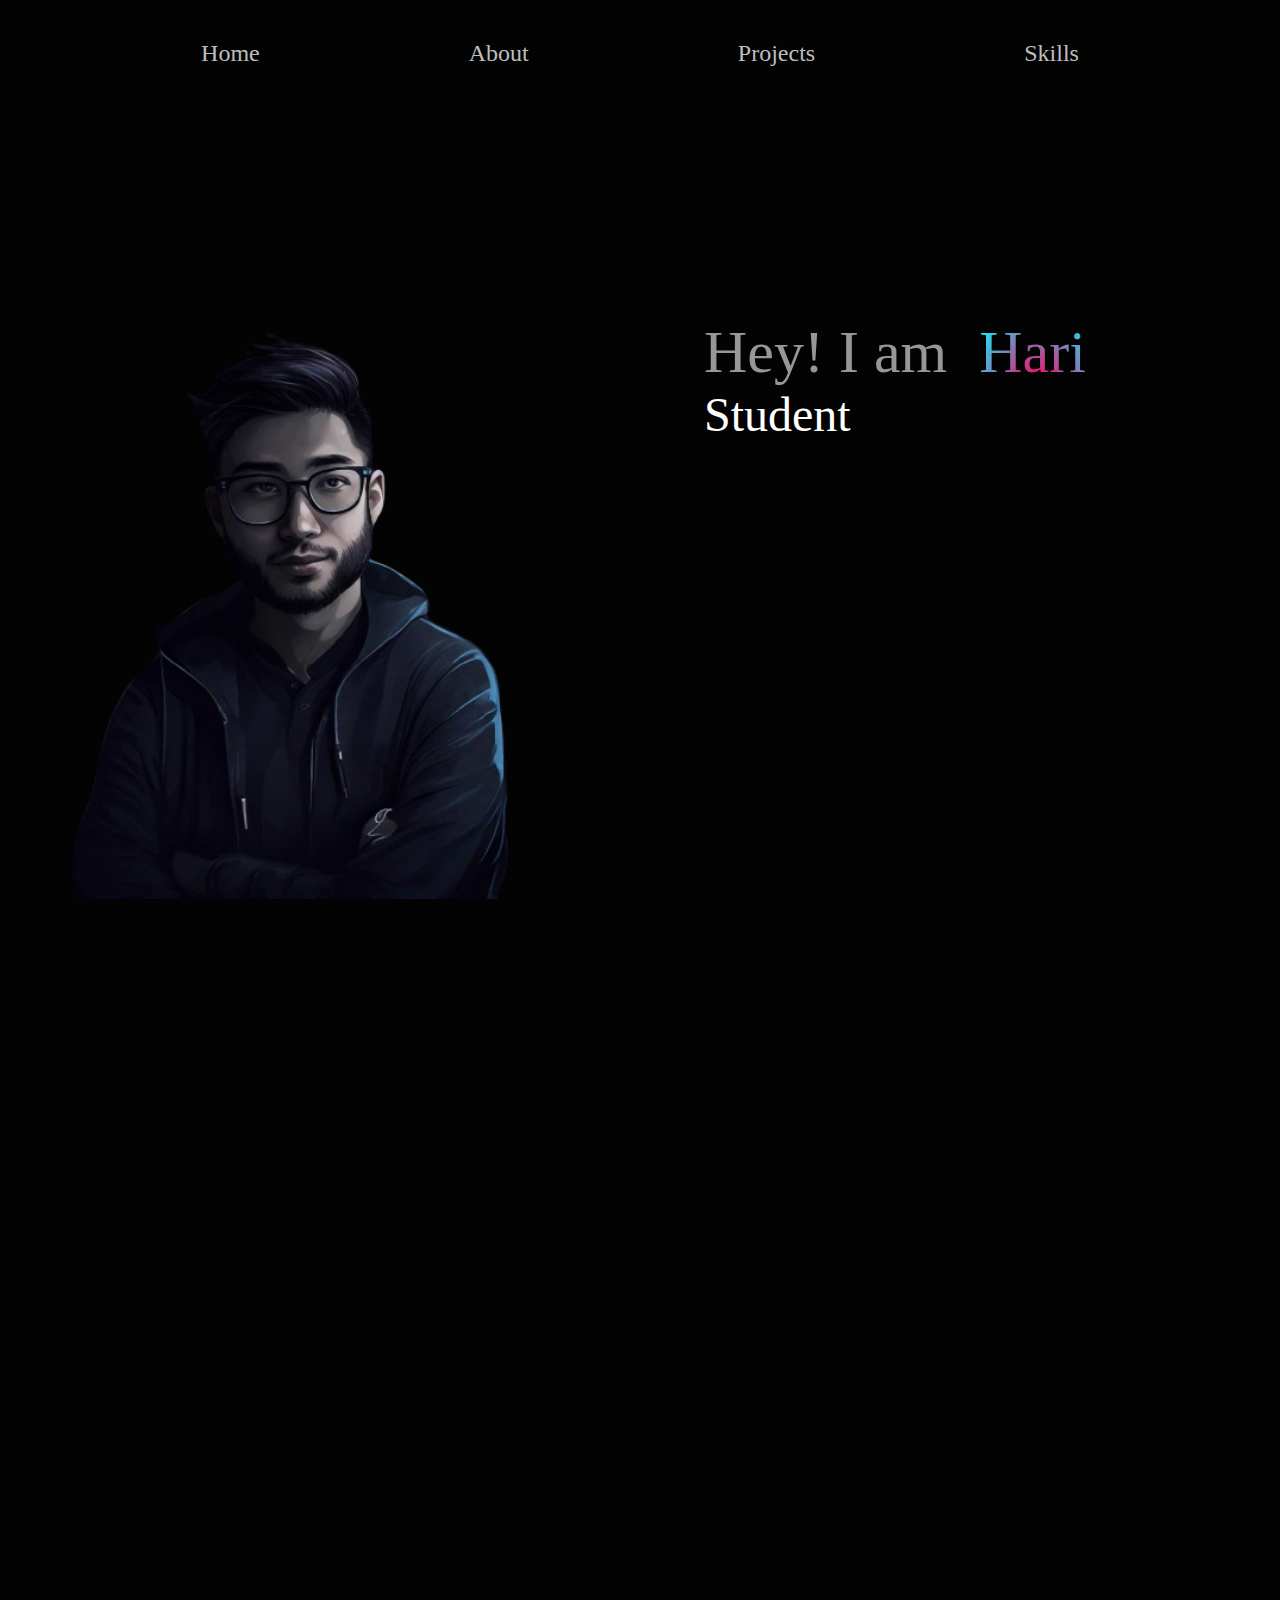
<file: index.html>
<!DOCTYPE html>
<html lang="en">

<head>
    <link rel="stylesheet" href="style.css">
    <script async src="script.js" type="text/javascript"></script>
</head>

<body>
    <nav class="nav-bar">
        <a href="#home" class="nav-item">Home</a>
        <a href="#about" class="nav-item">About</a>
        <a href="#projects" class="nav-item">Projects</a>
        <a href="#skills"  class="nav-item">Skills</a>
    </nav>

    <section id="home" class="active">
        <img src="./imgs/hero.png" id="hero-image">
        <div id="grad-circle-blue"></div>
        <div id="grad-circle-pink"></div>
        <div class="home-text-section">
            <p>Hey! I am</p>
            <span id="name">Hari</span><br>
            <span id="profession">Student</span>
        </div>
    </section>

     <section id="about">
        <header class="title">About</header>

        <div class="content">
            <p>Hi, I'm Hari Govind, and I'm absolutely enamored with technology. There's something about the inner workings
                of
                tech concepts, from the magic of animation to the complexity of software products, that truly
                fascinates
                me. I'm driven by a burning passion for understanding how things work, especially when it comes to
                the
                world of computer science.</p>

            <p>I believe in the power of community and collaboration, and I'm always eager to connect with fellow
                tech
                enthusiasts to exchange ideas, insights, and inspiration.</p>

            <p> For me, technology isn't just a field of study—it's a way of life. I'm constantly seeking out new
                opportunities to expand my skill set, embrace new tools and technologies, and push the boundaries of
                what's
                possible. Because to me, the journey of exploration and discovery never ends, and there's always
                something
                new and exciting waiting to be learned.</p>
        </div>
</section>


<section id="projects">
    <header class="title">Projects</header>

    <div class="projects-container">
        <div class="project-item card">
            <img src="imgs/bitcon.png" alt="Card Image">
            <div class="card-content">
                <h2 class="card-title">Crypto Encrypter</h2>
                <p class="card-description">A cyber sec project to encrypt and decrypt message</p>
            </div>
        </div>
        <div class="project-item card">
            <img src="./imgs/mars.png" alt="Card Image">
            <div class="card-content">
                <h2 class="card-title">Mars Rover App</h2>
                <p class="card-description">An App that fetches and shows mars rover details from nasa api.</p>
            </div>
        </div>
         <div class="project-item card">
            <img src="imgs/restaurant.png" alt="Card Image">
            <div class="card-content">
                <h2 class="card-title">Restaurant Management backend</h2>
                <p class="card-description">An backend for restaurant management.</p>
            </div>
        </div>
    </div>
</section>


<section id="skills">
    <header class="title">Skills</header>

    <div class="skills-container">
        <div class="skills-item">
            <img src="imgs/skill icons/java.svg" alt="Card Image">
        </div>
        <div class="skills-item">
            <img src="imgs/skill icons/python.svg" alt="Card Image">
        </div>
        <div class="skills-item">
            <img src="imgs/skill icons/c.svg" alt="Card Image">
        </div>
        <div class="skills-item">
            <img src="imgs/skill icons/C++.svg" alt="Card Image">
        </div>
        <div class="skills-item">
            <img src="imgs/skill icons/go.svg" alt="Card Image">
        </div>
        <div class="skills-item">
            <img src="imgs/skill icons/html.svg" alt="Card Image">
        </div>
        <div class="skills-item">
            <img src="imgs/skill icons/css3.svg" alt="Card Image">
        </div>
        <div class="skills-item">
            <img src="imgs/skill icons/javascript.svg" alt="Card Image">
        </div>
        <div class="skills-item">
            <img src="imgs/skill icons/postgressql.svg" alt="Card Image">
        </div>
        <div class="skills-item">
            <img src="imgs/skill icons/monogodb.svg" alt="Card Image">
        </div>
        <div class="skills-item">
            <img src="imgs/skill icons/firebase.svg" alt="Card Image">
        </div>
    </div>

</section>

</body>
</html>
</file>
<file: style.css>
html,
body {
    background-color: #030303;
    color: white;
    margin: 0;
    padding: 0;
    scroll-behavior: smooth;
}

nav a{
    text-decoration: none;
    padding: 8px;
    color: #BEBEBE;
}

nav {
    height: 8vh;
    display: flex;
    width: 100%;
    position: fixed;
    top: 0;
    z-index: 1;
    justify-content: space-evenly;
    padding-top: 32px;
    font-size: 24px;
    background-color: #030303;
}

.nav-item{
    align-items: center;
}

#skills{
    min-height: 100vh;
}


#home{
    margin: 0px;
    min-height: 94.5vh;
    position: relative;
    flex-direction: row;
    overflow: hidden;
    opacity: 1;
}


#hero-image{
    background-color: #030303;
    width: 46.5vw;
    object-fit: cover;
    object-position: center;
    position: absolute;
    bottom: 0;
}


.home-text-section {
    width: fit-content;
    position: relative;
    top: 30vh;
    left: 55%;
}


.home-text-section p,
.home-text-section #name{
    display: inline;
    font-size: 60px;
}

.home-text-section p {
    color: #979797;
}

.home-text-section #name {
    margin-left: 24px;
    background-image: radial-gradient(ellipse at 58px 90px, #FF0066 20%, #0FF0FF 92%);
    ;
    -webkit-background-clip: text;
    background-clip: text;
    color: transparent;
}


.home-text-section span{
    font-size: 48px;
}


#grad-circle-blue,
#grad-circle-pink{
    position: absolute;
    width: 626px;
    height: 626px;
    border-radius: 100%;
    opacity: 0;
    filter: blur(260px);
}
#grad-circle-blue{
    bottom: -40%;
    right: 10% ;
    background: radial-gradient(circle, #0FF0FF,#0FF0FF);
}

#grad-circle-pink{
    bottom: -10%;
    right: -15% ;
    background: radial-gradient(circle, #FF2079,#FF2079);
}

section{
    display: flex;
    flex-direction: column;
    padding-top: 48px;
    margin-left: 16px;
    margin-right: 16px;
    margin-top: 120px;
    font-size: 32px;
    opacity: 0;
}

.title {
    font-size: 48px;
    position: relative;
    margin-top: 120px;
    margin-bottom: 40px;
    color: white;
    text-align: center;
}

.content {
    padding: 48px;
    color: #ADADAD;
}


.card {
    width: 300px;
    border-radius: 5px;
    box-shadow: 0 4px 8px 0 rgba(0, 0, 0, 0.2);
    margin: 16px;
}


.card img {
    width: 100%;
    height: 200px;
    object-fit: cover;
}


.card-content {
    padding: 20px;
}

.card-title {
    font-size: 24px;
    margin-bottom: 10px;
}


.card-description {
    font-size: 16px;
    color: #666;
}


.projects-container,
.skills-container{
    display: grid;
    justify-items: center;
    padding: 16px;
    grid-template-columns: repeat(auto-fit, minmax(350px, 1fr));
    row-gap: 48px;
}


.skills-container{
    grid-template-columns: repeat(auto-fit, minmax(450px, 1fr));
}

.project-item {
    margin: 16px;
    padding: 16px;
    text-align: center;
    box-sizing: border-box;
    border-width: 3px;
    border-style: solid;
    border-radius: 5px;
    border-image: radial-gradient(ellipse at 20% 90%,#BD0606 2%, #21A1D4 32%,#BD0606 66%, #21A1D4 100%) 1;
}


/*Animation Css*/

#about.active,
#projects.active,
#skills.active{
    animation:  fadeIn both ;
    animation-timing-function: cubic-bezier(0.445, 0.05, 0.55, 0.95);
    animation-duration: 1s;
    animation-delay: 0.2s;
}


#about.inactive,
#projects.inactive,
#skills.inactive{
    animation:  fadeOut both ;
    animation-timing-function: cubic-bezier(0.445, 0.05, 0.55, 0.95);
    animation-duration: 1s;
}

#home.active > *:not(#grad-circle-blue):not(#grad-circle-pink){
    animation:  fadeIn both ;
    animation-timing-function: cubic-bezier(0.445, 0.05, 0.55, 0.95);
    animation-duration: 2s;
    animation-delay: 0.1s;
}

#home.active #grad-circle-blue{
    animation:  
    slideIn 2s cubic-bezier(0.445, 0.05, 0.55, 0.95) forwards,
    liveGradBlue 12s ease-in infinite both;
    
}

#home.active #grad-circle-pink{
    animation:  
    slideIn 2s cubic-bezier(0.445, 0.05, 0.55, 0.95) forwards,
    liveGradPink 12s ease-in infinite both;
    
}


@keyframes fadeIn {
    from{
        scale: 0.7;
        opacity: 0;
    }
    to {
        scale: 1;
        opacity: 1; 
    }
}


@keyframes fadeOut {
    from{
        scale: 1;
        opacity: 1; 
    }
    to {
        scale: none;
        opacity: 0; 
    }
}

@keyframes slideIn{
    from{
        bottom: -140%;
        right: 10% ;
    }
    to{
        opacity: 1;
    }
}



@keyframes liveGradBlue{
    0%{
        opacity: 1;
    }
    25%{
        bottom: -50%;
    }

    35%{
        right: 15%;
    }

    50%{
        bottom: -30%
    }

    60%{
        right: 5%;
    }

    75%{
        bottom: -20%
    }

    85%{
        right: 0%;
    }

    100%{
        opacity: 1;
        bottom: -40%;
        right: 10%;
    }
}



@keyframes liveGradPink{
    0%{
        opacity: 1;
    }
    25%{
        bottom: -20%;
    }
    
    35%{
        right: -25% ;
    }

    50%{
        bottom: -30%
        
    }

    60%{
        right: -10%;
    }

    75%{
        bottom: -10%
    }

    85%{
        right: 0%;
    }

    100%{
        opacity: 1;
        bottom: -10%;
        right: -15% ;
    }
}
</file>
